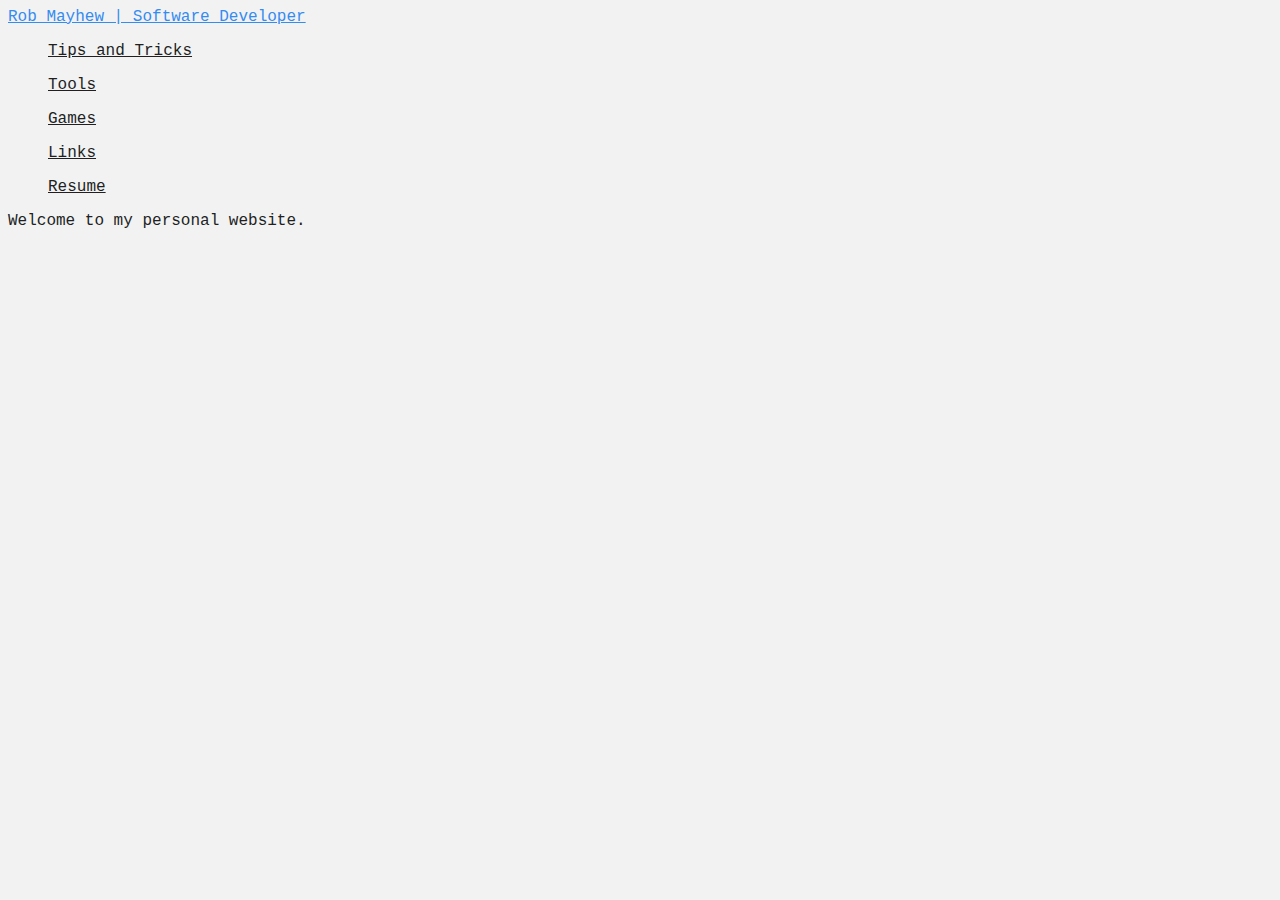
<file: site/index.html>
<!DOCTYPE html PUBLIC "-//W3C//DTD XHTML 1.0 Strict//EN"
        "http://www.w3.org/TR/xhtml1/DTD/xhtml1-strict.dtd">

<html xmlns="http://www.w3.org/1999/xhtml" xml:lang="en" lang="en">

<head>
    <meta http-equiv="Content-Type" content="text/html; charset=utf-8"/>

    <title>Rob Mayhew - Full Stack Developer</title>
    <link rel="stylesheet" href="./stylesheets/style.css" type="text/css" media="screen" charset="utf-8" />

</head>

<body>

<div id="page-wrap">


    <div id="contact-info" class="vcard">
        <div class="fn">Rob Mayhew | Software Developer</div>
    </div>
    <div>
        <ul><a href="tips/index.html">Tips and Tricks</a></ul>
        <ul><a href="tools/index.html">Tools</a></ul>
        <ul><a href="games/index.html">Games</a></ul>
        <ul><a href="links.html">Links</a></ul>
        <ul><a href="resume.html">Resume</a></ul>
    </div>

    <div id="body">
        <p>Welcome to my personal website.</p>
        <p></p>
    </div>

    <div class="clear"></div>

    </div>



</body>

</html>
</file>
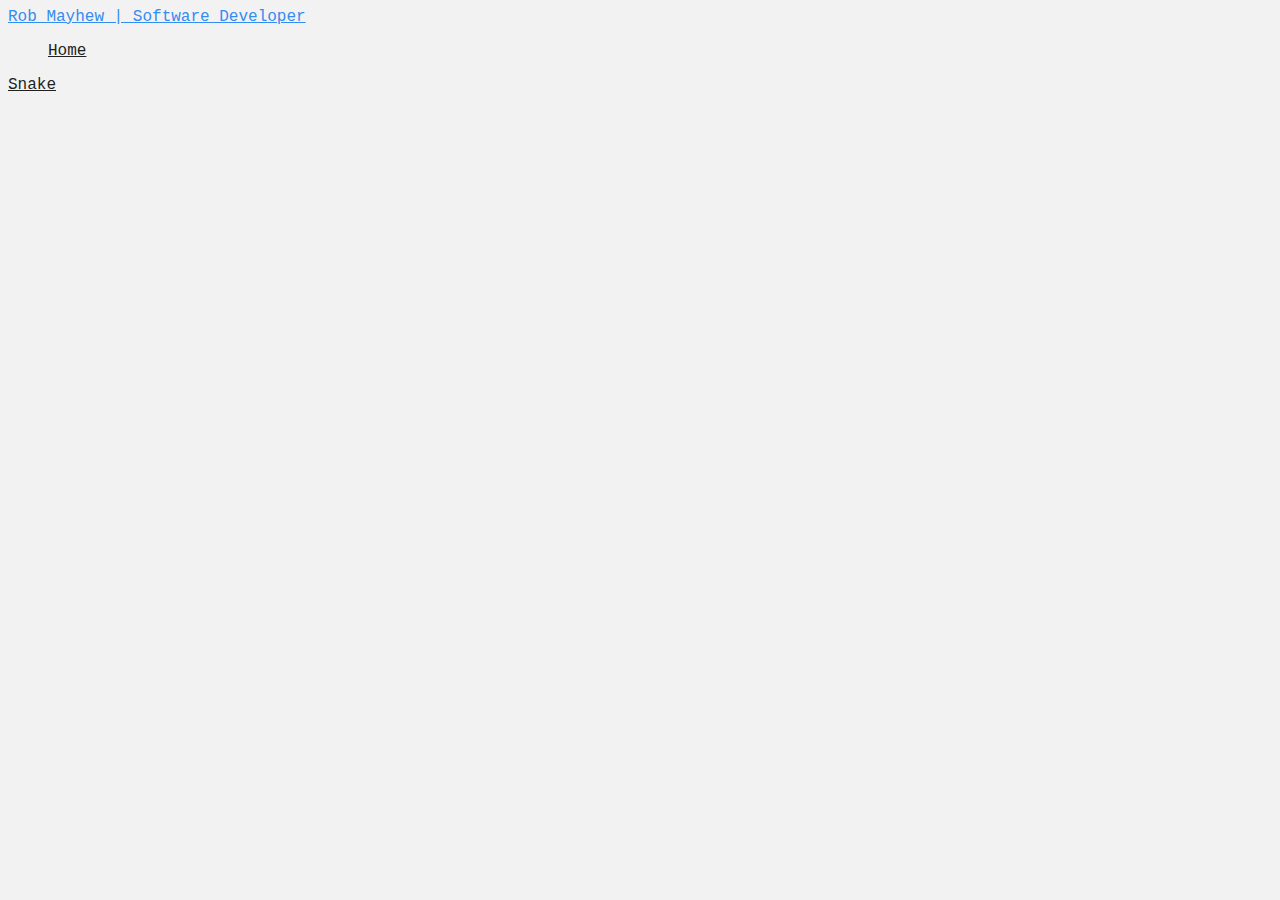
<file: site/games/index.html>
<!DOCTYPE html PUBLIC "-//W3C//DTD XHTML 1.0 Strict//EN"
        "http://www.w3.org/TR/xhtml1/DTD/xhtml1-strict.dtd">

<html xmlns="http://www.w3.org/1999/xhtml" xml:lang="en" lang="en">

<head>
    <meta http-equiv="Content-Type" content="text/html; charset=utf-8"/>

    <title>Rob Mayhew - Full Stack Developer</title>
    <link rel="stylesheet" href="../stylesheets/style.css" type="text/css" media="screen" charset="utf-8" />

</head>

<body>

<div id="page-wrap">


    <div id="contact-info" class="vcard">
        <div class="fn">Rob Mayhew | Software Developer</div>
    </div>
    <div>
        <ul><a href="/">Home</a></ul>
        <li><a href="snake/index.html">Snake</a></li>

    </div>
</div>
</body>
</html>
</file>
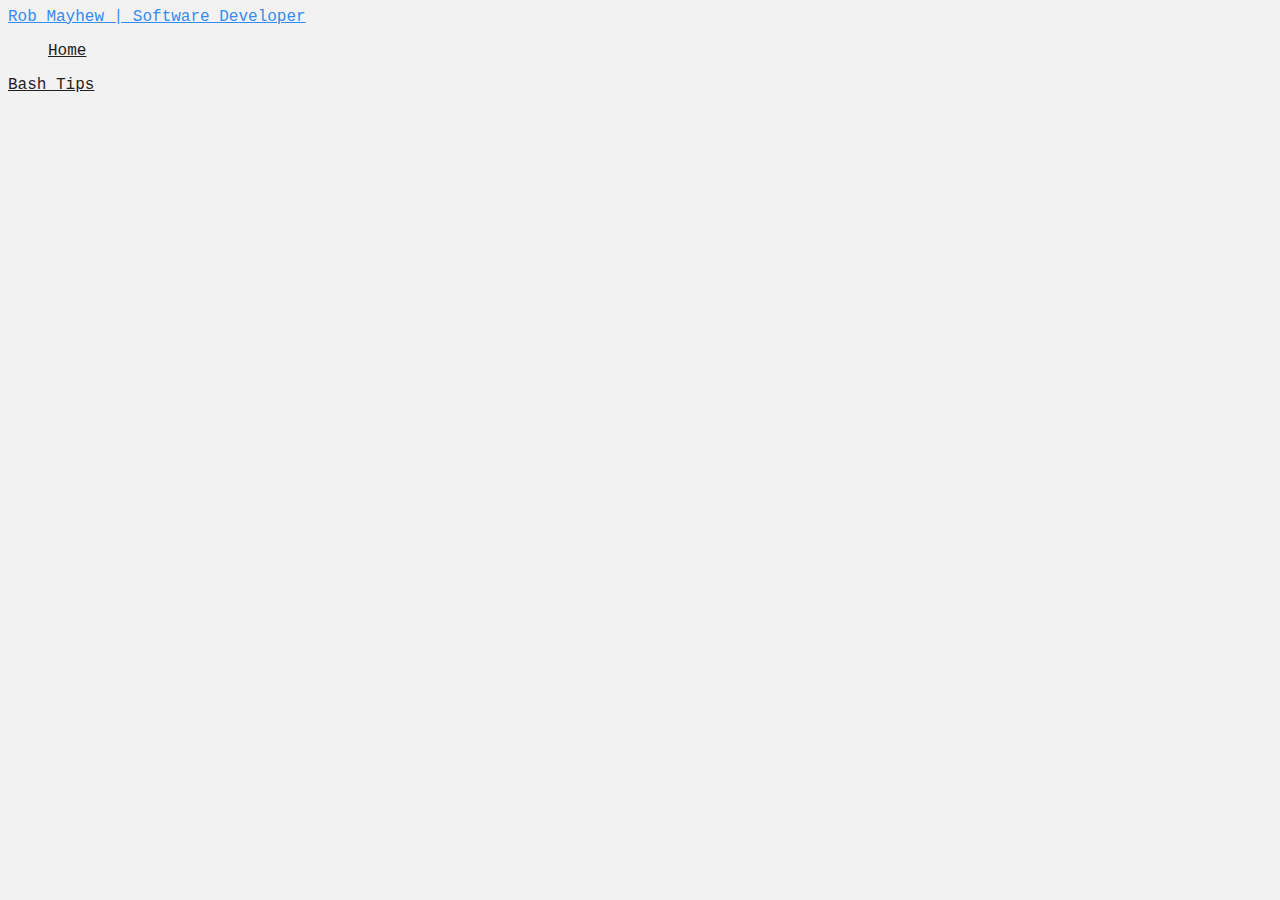
<file: site/tips/index.html>
<!DOCTYPE html PUBLIC "-//W3C//DTD XHTML 1.0 Strict//EN"
        "http://www.w3.org/TR/xhtml1/DTD/xhtml1-strict.dtd">

<html xmlns="http://www.w3.org/1999/xhtml" xml:lang="en" lang="en">

<head>
    <meta http-equiv="Content-Type" content="text/html; charset=utf-8"/>

    <title>Rob Mayhew - Full Stack Developer</title>
    <link rel="stylesheet" href="../stylesheets/style.css" type="text/css" media="screen" charset="utf-8" />

</head>

<body>

<div id="page-wrap">


    <div id="contact-info" class="vcard">
        <div class="fn">Rob Mayhew | Software Developer</div>
    </div>
    <div>
        <ul><a href="/">Home</a></ul>
        <li><a href="bash.html">Bash Tips</a></li>
    </div>
</div>
</body>
</html>
</file>
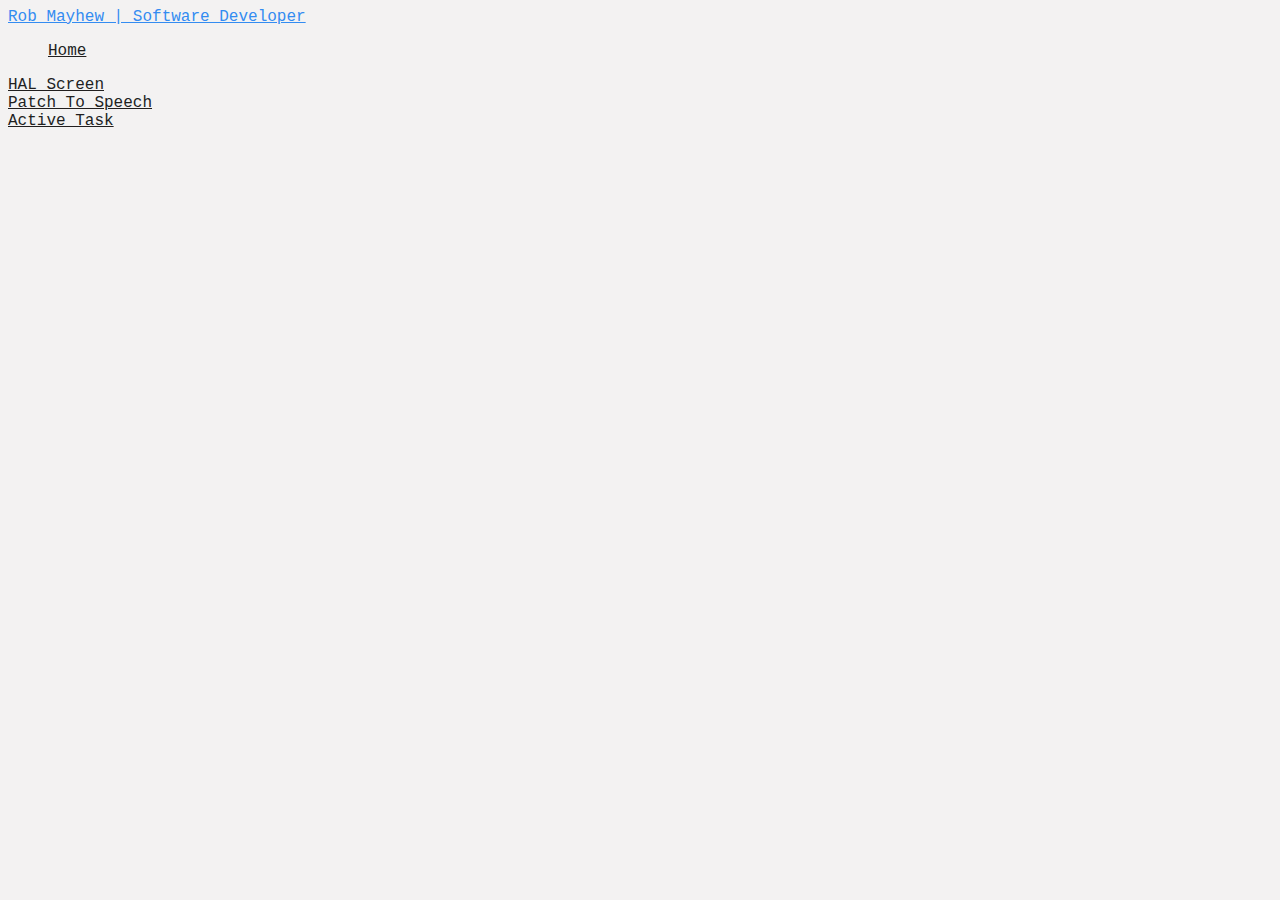
<file: site/tools/index.html>
<!DOCTYPE html PUBLIC "-//W3C//DTD XHTML 1.0 Strict//EN"
        "http://www.w3.org/TR/xhtml1/DTD/xhtml1-strict.dtd">

<html xmlns="http://www.w3.org/1999/xhtml" xml:lang="en" lang="en">

<head>
    <meta http-equiv="Content-Type" content="text/html; charset=utf-8"/>

    <title>Rob Mayhew - Full Stack Developer</title>
    <link rel="stylesheet" href="../stylesheets/style.css" type="text/css" media="screen" charset="utf-8" />

</head>

<body>

<div id="page-wrap">


    <div id="contact-info" class="vcard">
        <div class="fn">Rob Mayhew | Software Developer</div>
    </div>
    <div>
        <ul><a href="/">Home</a></ul>
        <li><a href="halscreen/index.html">HAL Screen</a></li>
        <li><a href="patchtospeech/index.html">Patch To Speech</a></li>
        <li><a href="activetask/index.html">Active Task</a> </li>
    </div>
</div>
</body>
</html>
</file>
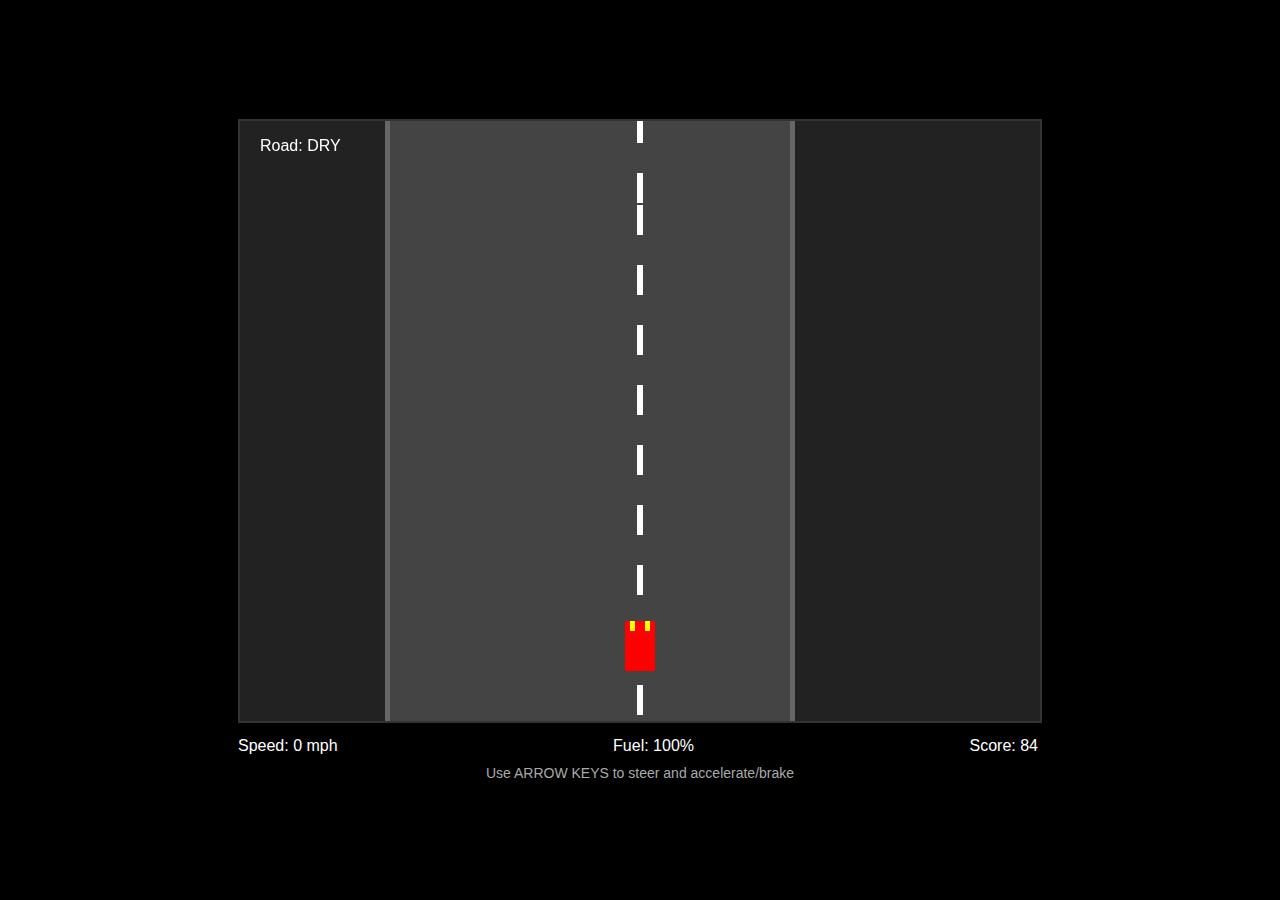
<file: site/games/racing/index.html>
<!DOCTYPE html>
<html lang="en">
<head>
    <meta charset="UTF-8">
    <meta name="viewport" content="width=device-width, initial-scale=1.0">
    <title>Top-Down Racing Game</title>
    <style>
        body {
            margin: 0;
            padding: 0;
            background: #000;
            color: white;
            font-family: Arial, sans-serif;
            display: flex;
            justify-content: center;
            align-items: center;
            min-height: 100vh;
        }
        #gameContainer {
            text-align: center;
        }
        #gameCanvas {
            border: 2px solid #333;
            background: #222;
        }
        #ui {
            margin-top: 10px;
            display: flex;
            justify-content: space-between;
            width: 800px;
        }
        #controls {
            margin-top: 10px;
            font-size: 14px;
            color: #aaa;
        }
    </style>
</head>
<body>
    <div id="gameContainer">
        <canvas id="gameCanvas" width="800" height="600"></canvas>
        <div id="ui">
            <div>Speed: <span id="speed">0</span> mph</div>
            <div>Fuel: <span id="fuel">100</span>%</div>
            <div>Score: <span id="score">0</span></div>
        </div>
        <div id="controls">
            Use ARROW KEYS to steer and accelerate/brake
        </div>
    </div>
    <script src="racing.js"></script>
</body>
</html>
</file>
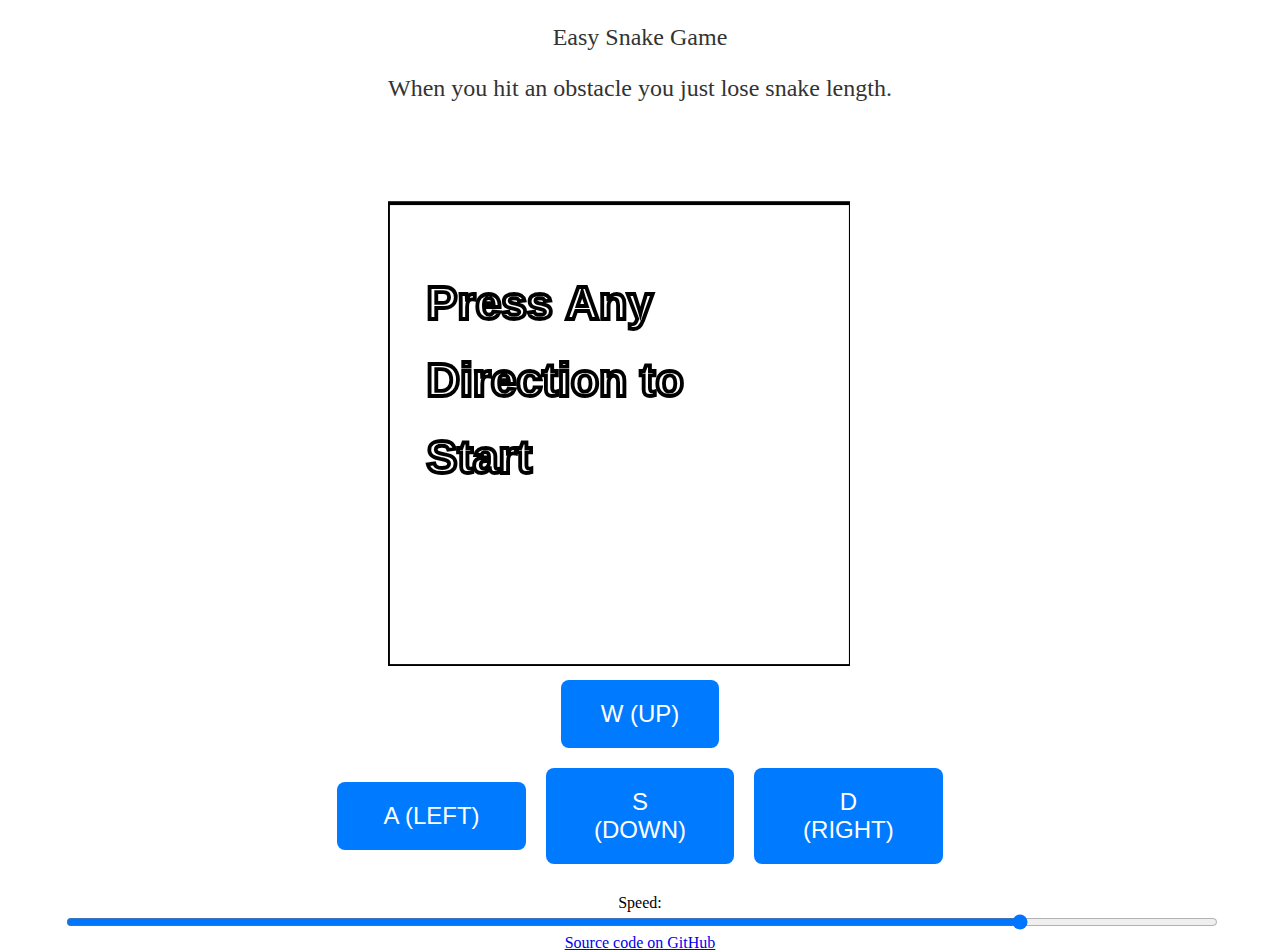
<file: site/games/snake/index.html>
<!DOCTYPE html>
<html>
<head>
    <meta name="viewport" content="width=device-width, initial-scale=1.0">

    <script src="bundle.js"></script>
    <style>
        body {
            display: flex;
            flex-direction: column;
            align-items: center;
            justify-content: center;

            margin: 0; /* Remove default margin */
        }

        .control-btn {
            font-size: 24px; /* Increase font size */
            padding: 20px 40px; /* Add padding */
            background-color: #007bff; /* Background color */
            color: white; /* Text color */
            border: none; /* Remove border */
            border-radius: 8px; /* Rounded corners */
            cursor: pointer; /* Pointer cursor */
            margin: 10px; /* Space between buttons */
            width: 90%;
        }

        .control-btn:hover {
            background-color: #0056b3; /* Darker shade on hover */
        }

        .button-container {
            display: flex;
            flex-direction: row;
            align-items: center;
        }

        .header {
            text-align: center; /* Center the text */
            font-size: 24px; /* Increase font size */
            margin-bottom: 20px; /* Space below the header */
            color: #333; /* Text color */
        }

        .slider-container {
            width: 90%; /* Match slider width with buttons */
            margin-top: 20px; /* Add space above the slider */
            text-align: center;
        }

        .slider {
            width: 100%; /* Make the slider take full container width */
        }
    </style>
</head>
<body>

<div>
    <div class="header">
        <p>Easy Snake Game</p>
        <p>When you hit an obstacle you just lose snake length. </p>
    </div>
    <canvas id="canvas"></canvas>
</div>
<div class="button-container">
    <button class="control-btn" id="up-btn">W (UP)</button>
</div>
<div class="button-container">
    <button class="control-btn" id="left-btn">A (LEFT)</button>
    <button class="control-btn" id="down-btn">S (DOWN)</button>
    <button class="control-btn" id="right-btn">D (RIGHT)</button>
</div>
<div class="slider-container">
    <label for="speed-slider">Speed:</label>
    <input type="range" id="speed-slider" class="slider" min="5" max="900" step="1" value="750">
</div>
<div>
    <a href="https://github.com/robmayhew/snake">Source code on GitHub</a>
</div>
<script>
    go();
</script>
</body>
</html>
</file>
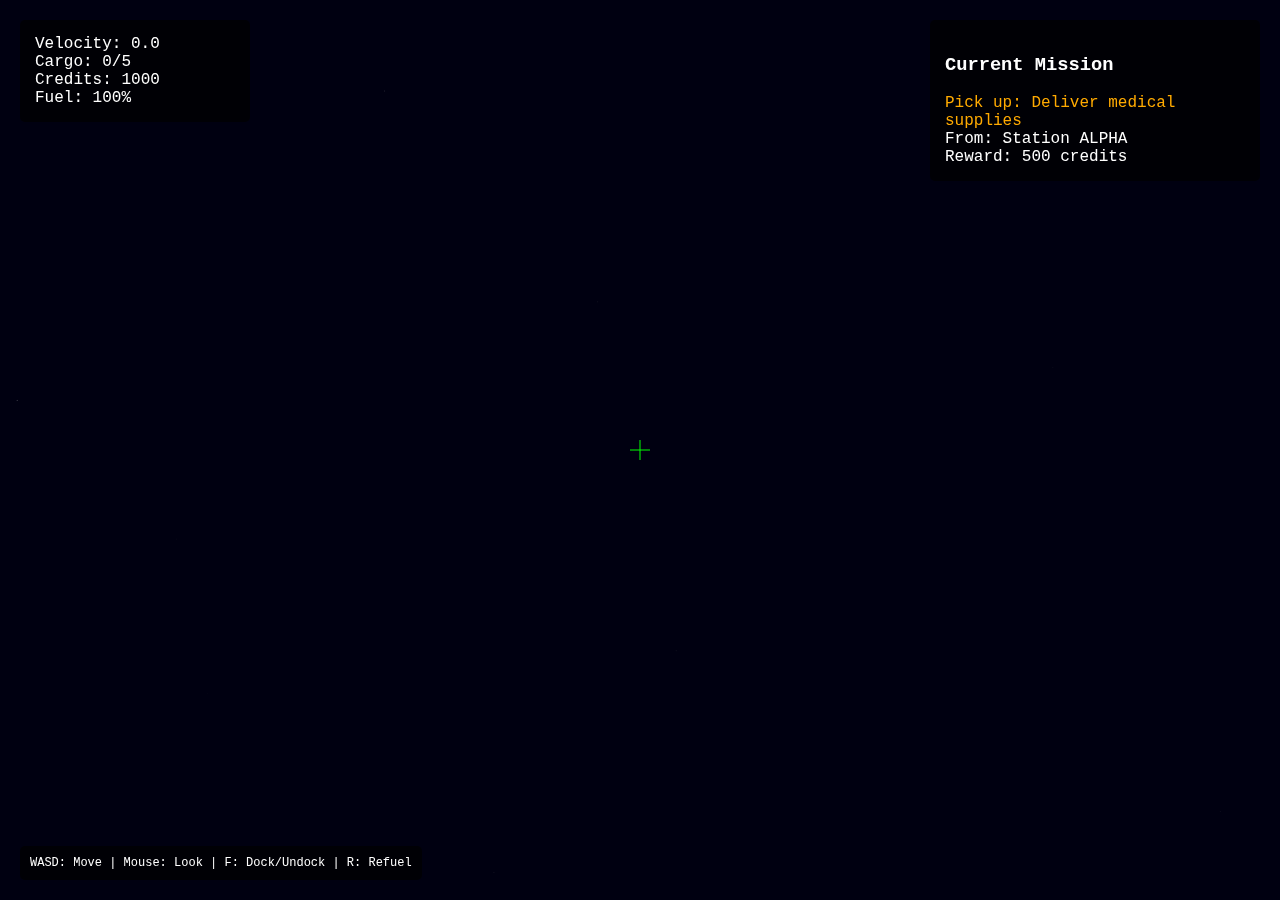
<file: site/games/space-cargo/index.html>
<!DOCTYPE html>
<html lang="en">
<head>
    <meta charset="UTF-8">
    <meta name="viewport" content="width=device-width, initial-scale=1.0">
    <title>Space Cargo Delivery</title>
    <style>
        body {
            margin: 0;
            padding: 0;
            background: #000;
            color: white;
            font-family: 'Courier New', monospace;
            overflow: hidden;
        }
        #gameContainer {
            position: relative;
            width: 100vw;
            height: 100vh;
        }
        #gameCanvas {
            display: block;
            cursor: crosshair;
        }
        #ui {
            position: absolute;
            top: 20px;
            left: 20px;
            z-index: 10;
            background: rgba(0, 0, 0, 0.7);
            padding: 15px;
            border-radius: 5px;
            min-width: 200px;
        }
        #mission {
            position: absolute;
            top: 20px;
            right: 20px;
            z-index: 10;
            background: rgba(0, 0, 0, 0.7);
            padding: 15px;
            border-radius: 5px;
            max-width: 300px;
        }
        #controls {
            position: absolute;
            bottom: 20px;
            left: 20px;
            z-index: 10;
            background: rgba(0, 0, 0, 0.7);
            padding: 10px;
            border-radius: 5px;
            font-size: 12px;
        }
        .station-indicator {
            color: #00ff00;
        }
        .cargo-indicator {
            color: #ffff00;
        }
        .mission-complete {
            color: #00ff00;
            font-weight: bold;
        }
        .mission-active {
            color: #ffaa00;
        }
    </style>
</head>
<body>
    <div id="gameContainer">
        <canvas id="gameCanvas"></canvas>
        <div id="ui">
            <div>Velocity: <span id="velocity">0.0</span></div>
            <div>Cargo: <span id="cargo">0</span>/5</div>
            <div>Credits: <span id="credits">1000</span></div>
            <div>Fuel: <span id="fuel">100</span>%</div>
        </div>
        <div id="mission">
            <h3>Current Mission</h3>
            <div id="missionText">Dock with Station Alpha to begin</div>
            <div id="missionReward"></div>
        </div>
        <div id="controls">
            WASD: Move | Mouse: Look | F: Dock/Undock | R: Refuel
        </div>
    </div>
    <script src="space-cargo.js"></script>
</body>
</html>
</file>
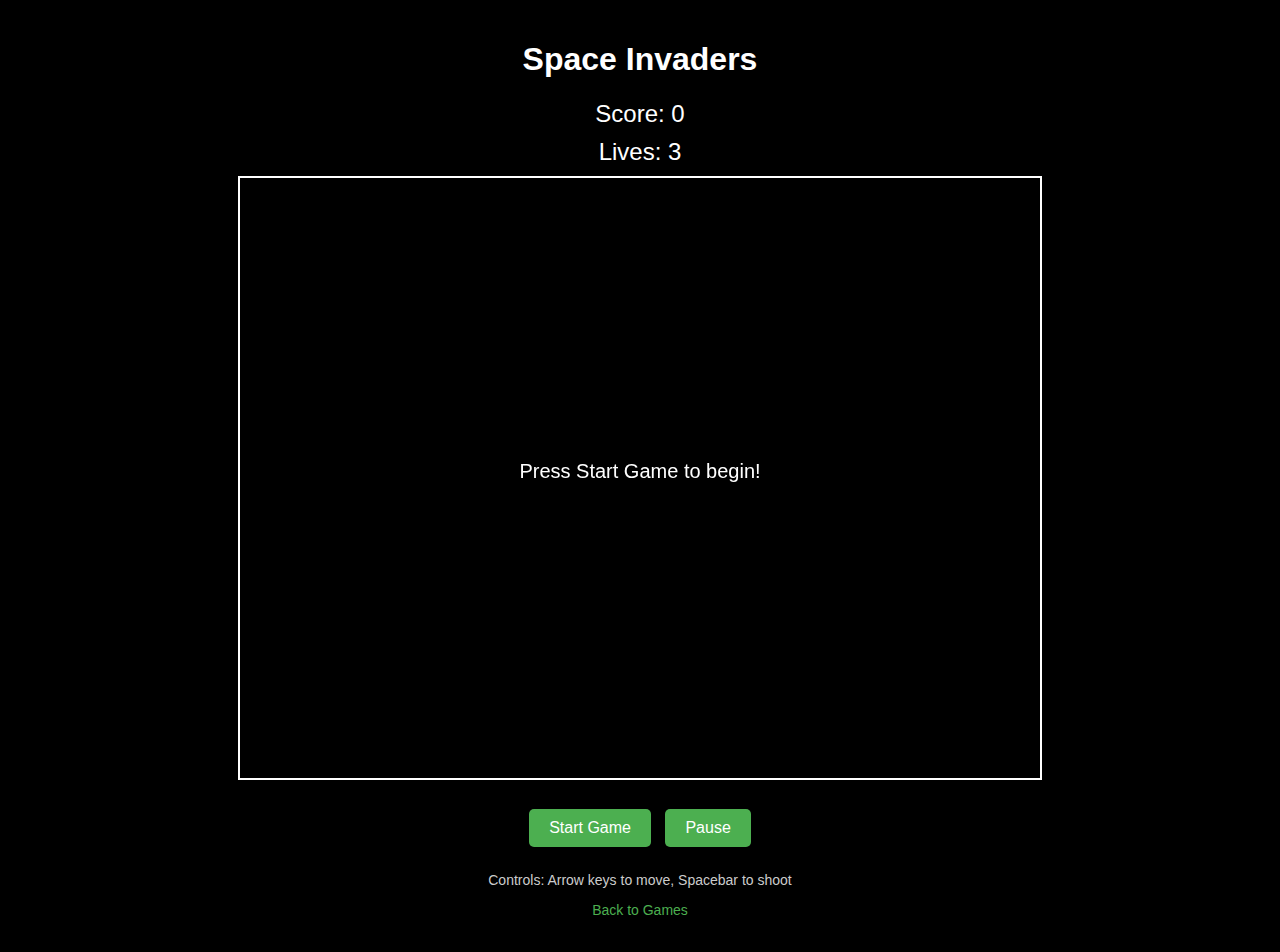
<file: site/games/space-invaders/index.html>
<!DOCTYPE html>
<html lang="en">
<head>
    <meta charset="UTF-8">
    <meta name="viewport" content="width=device-width, initial-scale=1.0">
    <title>Space Invaders</title>
    <style>
        body {
            margin: 0;
            padding: 20px;
            background-color: #000;
            color: #fff;
            font-family: Arial, sans-serif;
            display: flex;
            justify-content: center;
            align-items: center;
            min-height: 100vh;
        }
        .game-container {
            text-align: center;
        }
        canvas {
            border: 2px solid #fff;
            background-color: #000;
        }
        .controls {
            margin-top: 20px;
        }
        .score {
            font-size: 24px;
            margin-bottom: 10px;
        }
        .instructions {
            margin-top: 20px;
            font-size: 14px;
            color: #ccc;
        }
        a {
            color: #4CAF50;
            text-decoration: none;
        }
        a:hover {
            text-decoration: underline;
        }
        button {
            padding: 10px 20px;
            margin: 5px;
            font-size: 16px;
            background-color: #4CAF50;
            color: white;
            border: none;
            border-radius: 5px;
            cursor: pointer;
        }
        button:hover {
            background-color: #45a049;
        }
    </style>
</head>
<body>
    <div class="game-container">
        <h1>Space Invaders</h1>
        <div class="score">Score: <span id="score">0</span></div>
        <div class="score">Lives: <span id="lives">3</span></div>
        <canvas id="gameCanvas" width="800" height="600"></canvas>
        <div class="controls">
            <button onclick="startGame()">Start Game</button>
            <button onclick="pauseGame()">Pause</button>
        </div>
        <div class="instructions">
            <p>Controls: Arrow keys to move, Spacebar to shoot</p>
            <p><a href="../index.html">Back to Games</a></p>
        </div>
    </div>
    <script src="space-invaders.js"></script>
</body>
</html>
</file>
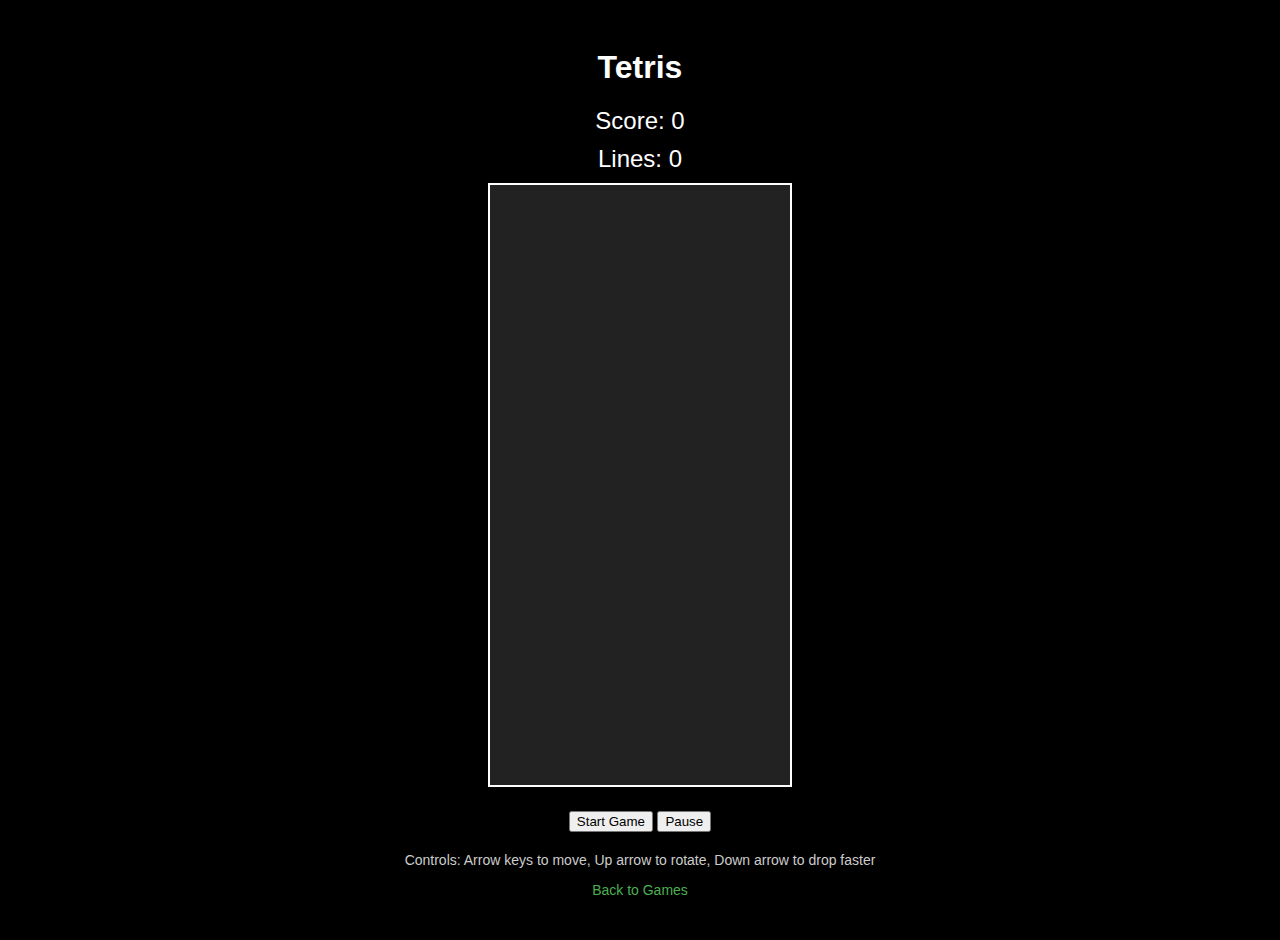
<file: site/games/tetris/index.html>
<!DOCTYPE html>
<html lang="en">
<head>
    <meta charset="UTF-8">
    <meta name="viewport" content="width=device-width, initial-scale=1.0">
    <title>Tetris</title>
    <style>
        body {
            margin: 0;
            padding: 20px;
            background-color: #000;
            color: #fff;
            font-family: Arial, sans-serif;
            display: flex;
            justify-content: center;
            align-items: center;
            min-height: 100vh;
        }
        .game-container {
            text-align: center;
        }
        canvas {
            border: 2px solid #fff;
            background-color: #222;
        }
        .controls {
            margin-top: 20px;
        }
        .score {
            font-size: 24px;
            margin-bottom: 10px;
        }
        .instructions {
            margin-top: 20px;
            font-size: 14px;
            color: #ccc;
        }
        a {
            color: #4CAF50;
            text-decoration: none;
        }
        a:hover {
            text-decoration: underline;
        }
    </style>
</head>
<body>
    <div class="game-container">
        <h1>Tetris</h1>
        <div class="score">Score: <span id="score">0</span></div>
        <div class="score">Lines: <span id="lines">0</span></div>
        <canvas id="gameCanvas" width="300" height="600"></canvas>
        <div class="controls">
            <button onclick="startGame()">Start Game</button>
            <button onclick="pauseGame()">Pause</button>
        </div>
        <div class="instructions">
            <p>Controls: Arrow keys to move, Up arrow to rotate, Down arrow to drop faster</p>
            <p><a href="../index.html">Back to Games</a></p>
        </div>
    </div>
    <script src="tetris.js"></script>
</body>
</html>
</file>
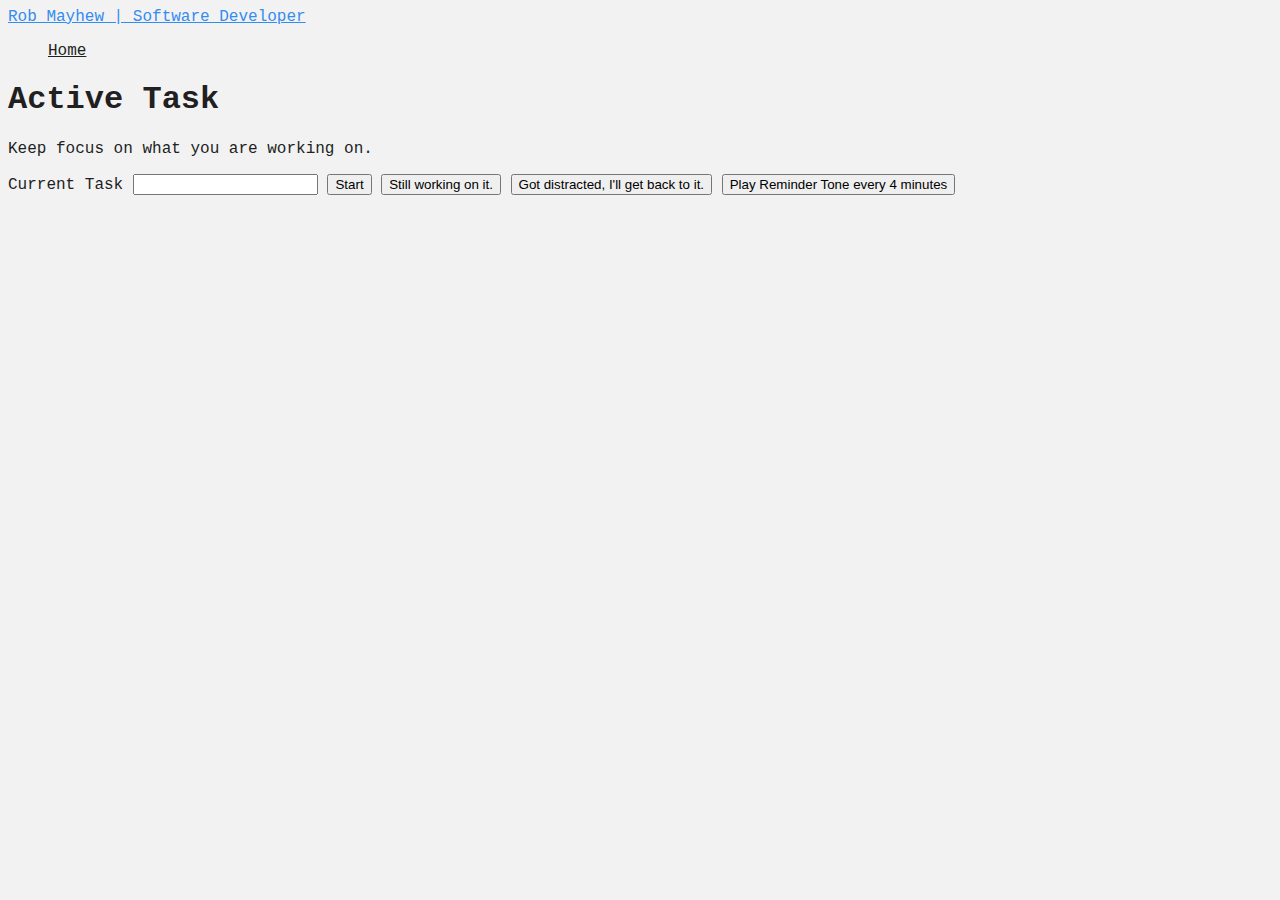
<file: site/tools/activetask/index.html>
<!--
 ----------------------------------------------
 Copyright (c) 2023 Robert Mayhew
 All Rights Reserved
 ----------------------------------------------
 -->
<html>
<head>
    <title>Rob Mayhew | Software Developer</title>
    <script type="module" src="activetask.js"></script>
    <link rel="stylesheet" href="../../stylesheets/style.css" type="text/css" media="screen" charset="utf-8" />
    <link rel="stylesheet" href="style.css" type="text/css" media="screen" charset="utf-8" />
</head>
<body>
    <div id="page-wrap">
        <div id="contact-info" class="vcard">
            <div class="fn">Rob Mayhew | Software Developer</div>
        </div>
        <div>
            <ul><a href="/">Home</a></ul>
        </div>
        <h1>Active Task</h1>
        <p>Keep focus on what you are working on.</p>
        <div>
            <label for="taskName">Current Task</label>
            <input type="text" id="taskName">
            <button id="taskBtn">Start</button>
            <button id="stillWorking">Still working on it.</button>
            <button id="wasDistracted">Got distracted, I'll get back to it.</button>
            <button id="activateReminderTone">Play Reminder Tone every 4 minutes</button>
        </div>
        <div id="taskOutput">

        </div>
    </div>
</body>
</html>
</file>
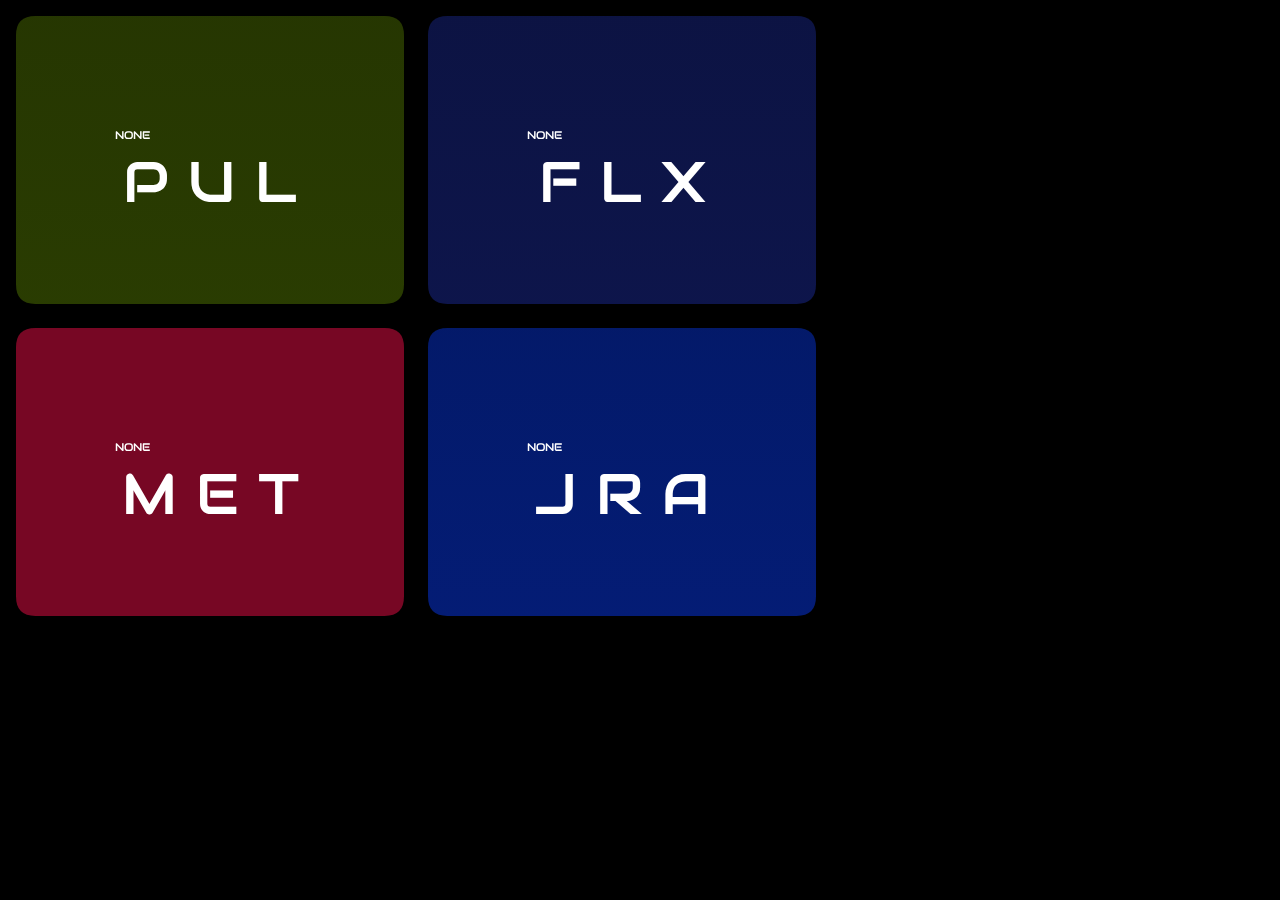
<file: site/tools/halscreen/index.html>
<html>
<head>
    <title>TODO</title>
    <script src="main.js"></script>
    <link href="https://fonts.googleapis.com/css2?family=Roboto+Mono&display=swap" rel="stylesheet">
    <style>
        @font-face {
            font-family: 'AudioWide';
            src: url('Audiowide/Audiowide-Regular.ttf');

        }

        body {
            background-color: #000000;
            margin: 0;
            padding: 0;
            overflow: hidden;
        }
        CANVAS {
            margin: 1em;
        }
        </style>


</head>
<body>
<canvas id="canvas" width="800" height="600"></canvas>
</body>
</html>
</file>
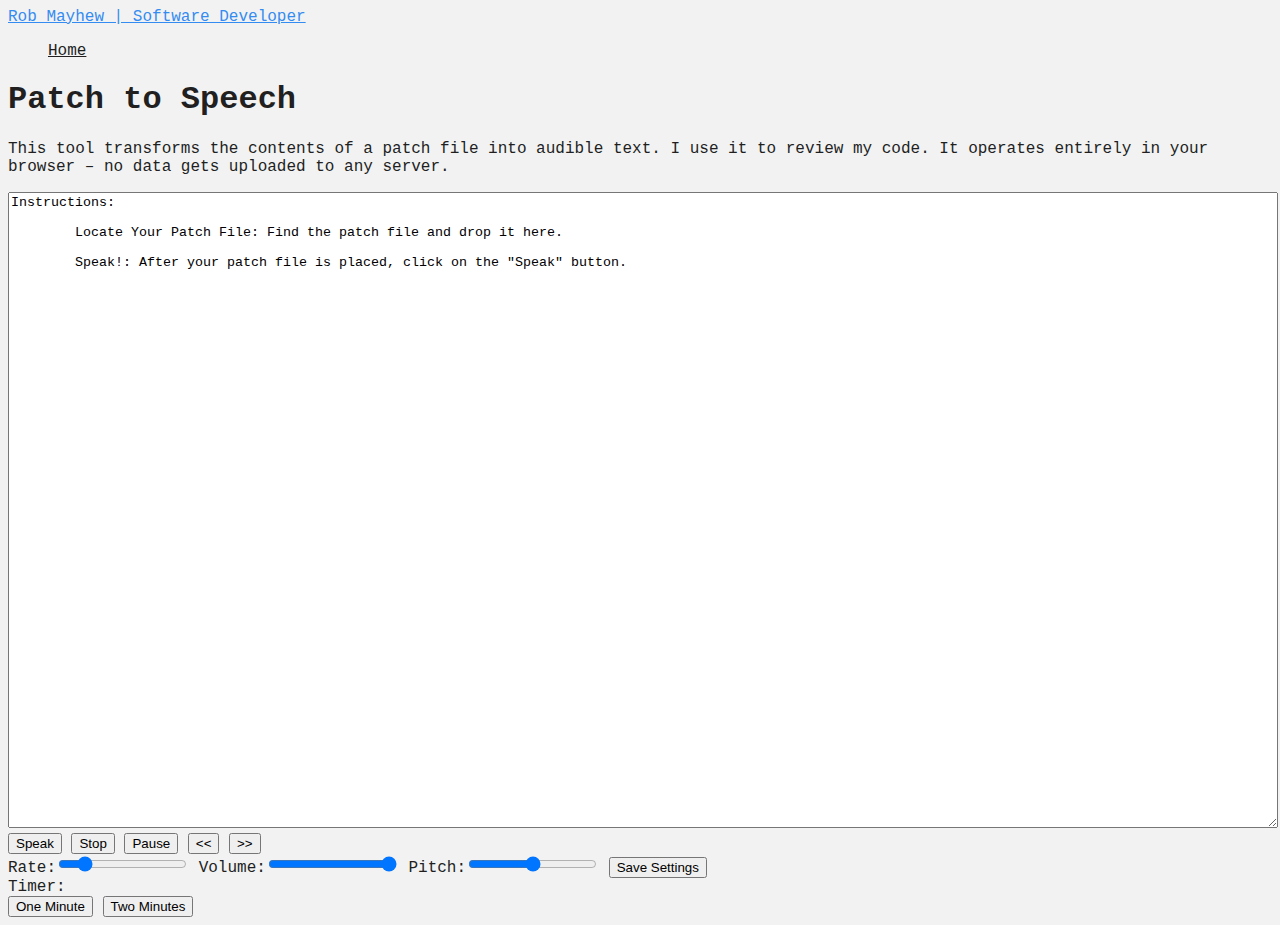
<file: site/tools/patchtospeech/index.html>
<!DOCTYPE html PUBLIC "-//W3C//DTD XHTML 1.0 Strict//EN"
        "http://www.w3.org/TR/xhtml1/DTD/xhtml1-strict.dtd">

<html xmlns="http://www.w3.org/1999/xhtml" xml:lang="en" lang="en">

<head>
    <meta http-equiv="Content-Type" content="text/html; charset=utf-8"/>
    <script src="./patch-to-speech.js"></script>
    <script type="module"  src="main.js"></script>

    <title>Rob Mayhew - Full Stack Developer</title>
    <link rel="stylesheet" href="../../stylesheets/style.css" type="text/css" media="screen" charset="utf-8" />
    <link rel="stylesheet" href="./patch-to-speech.css" type="text/css" media="screen" charset="utf-8" />
</head>

<body>
<div id="page-wrap">
    <div id="contact-info" class="vcard">
        <div class="fn">Rob Mayhew | Software Developer</div>
    </div>
    <div>
        <ul><a href="/">Home</a></ul>
    </div>
    <div id="body">
        <h1>Patch to Speech</h1>
        <p>This tool transforms the contents of a patch file into audible text. I use it to review my code. It operates entirely in your browser – no data gets uploaded to any server.</p>


        <div class="window">
            <header class="toolbar toolbar-header">
                <div id="renderWord"></div>
            </header>
            <div class="window-content" id="dropZone">
                <div class="pane-group">
                    <div class="pane">
                        <textarea class="form-control" id="speechInput"></textarea>
                    </div>
                    <div class="pane-sm sidebar">
                        <div class="btn-group speechCtr">
                            <button class="btn btn-default" id="speakBtn">Speak</button>
                            <button class="btn btn-default" id="stopBtn">Stop</button>
                            <button class="btn btn-default" id="pauseBtn">Pause</button>
                            <button class="btn btn-default" id="backBtn">&lt;&lt;</button>
                            <button class="btn btn-default" id="forwardBtn">&gt;&gt;</button>
                        </div>
                        <div class="form-group">
                        <span><label>Rate:</label><input type="range" class="form-control" id="rateRng" min="0" max="6"
                                                         step="0.01"/></span>
                            <span><label>Volume:</label><input type="range" class="form-control" id="volumeRng" min="0"
                                                               max="1" step="0.01"/></span>
                            <span><label>Pitch:</label><input type="range" class="form-control" id="pitchRng" min="0"
                                                              max="2" step="0.01"/></span>
                            <button id="saveSettingsBtn">Save Settings</button>
                        </div>

                        <label>Timer:</label>
                        <div class="btn-group">
                            <button class="btn btn-default" id="oneMinuteTimerBtn">One Minute</button>
                            <button class="btn btn-default" id="twoMinutesTimerBtn">Two Minutes</button>
                        </div>
                    </div>
                </div>
            </div>
        </div>
    </div>
    <div class="clear"></div>



</div>
</body>
</file>
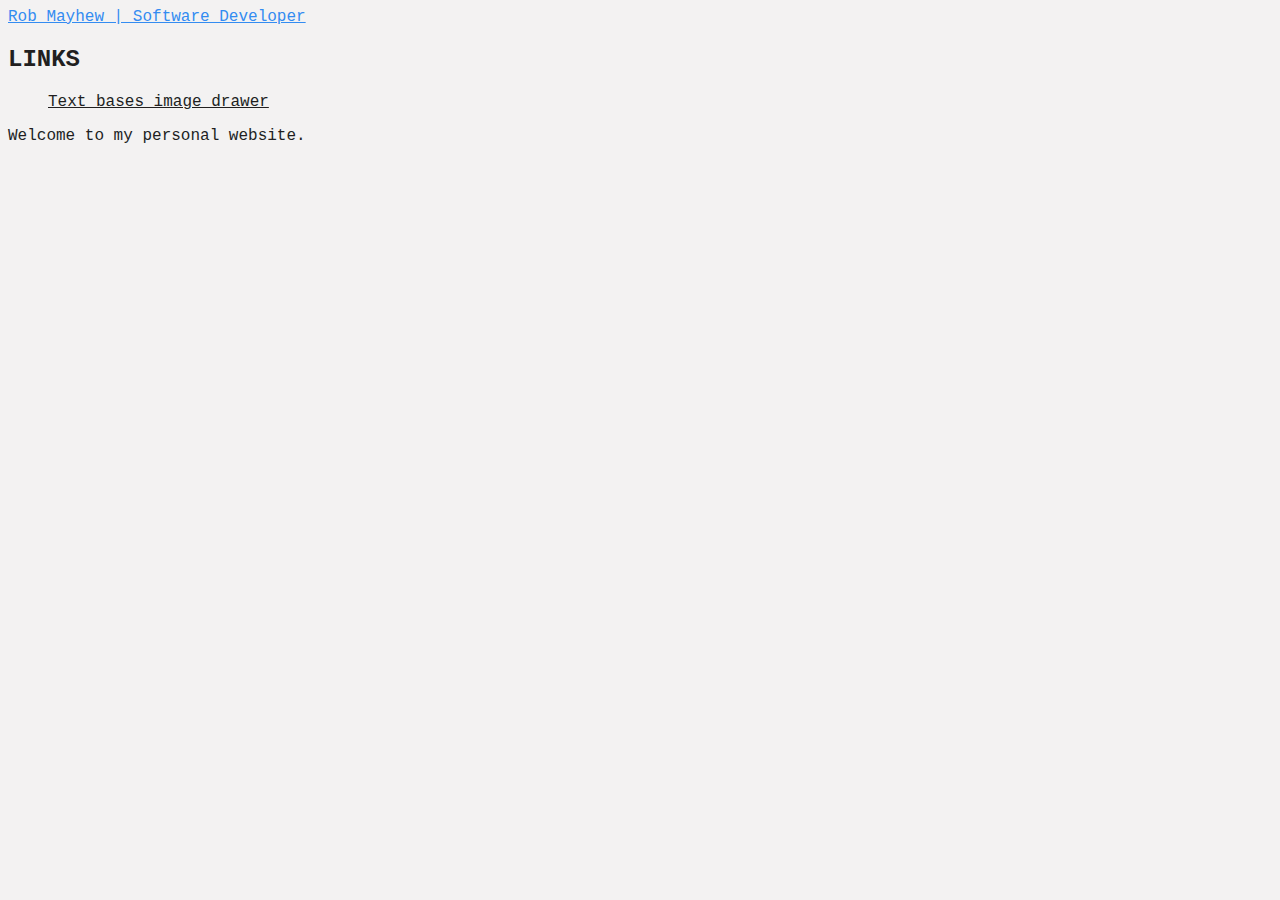
<file: site/links.html>
<!DOCTYPE html PUBLIC "-//W3C//DTD XHTML 1.0 Strict//EN"
        "http://www.w3.org/TR/xhtml1/DTD/xhtml1-strict.dtd">

<html xmlns="http://www.w3.org/1999/xhtml" xml:lang="en" lang="en">

<head>
    <meta http-equiv="Content-Type" content="text/html; charset=utf-8"/>

    <title>Rob Mayhew - Full Stack Developer</title>
    <link rel="stylesheet" href="./stylesheets/style.css" type="text/css" media="screen" charset="utf-8" />

</head>

<body>

<div id="page-wrap">


    <div id="contact-info" class="vcard">
        <div class="fn">Rob Mayhew | Software Developer</div>
    </div>
    <div>
        <h2>LINKS</h2>
        <ul><a href="https://asciiflow.com/#/">Text bases image drawer</a></ul>
    </div>

    <div id="body">
        <p>Welcome to my personal website.</p>
        <p></p>
    </div>

    <div class="clear"></div>

</div>



</body>

</html>
</file>
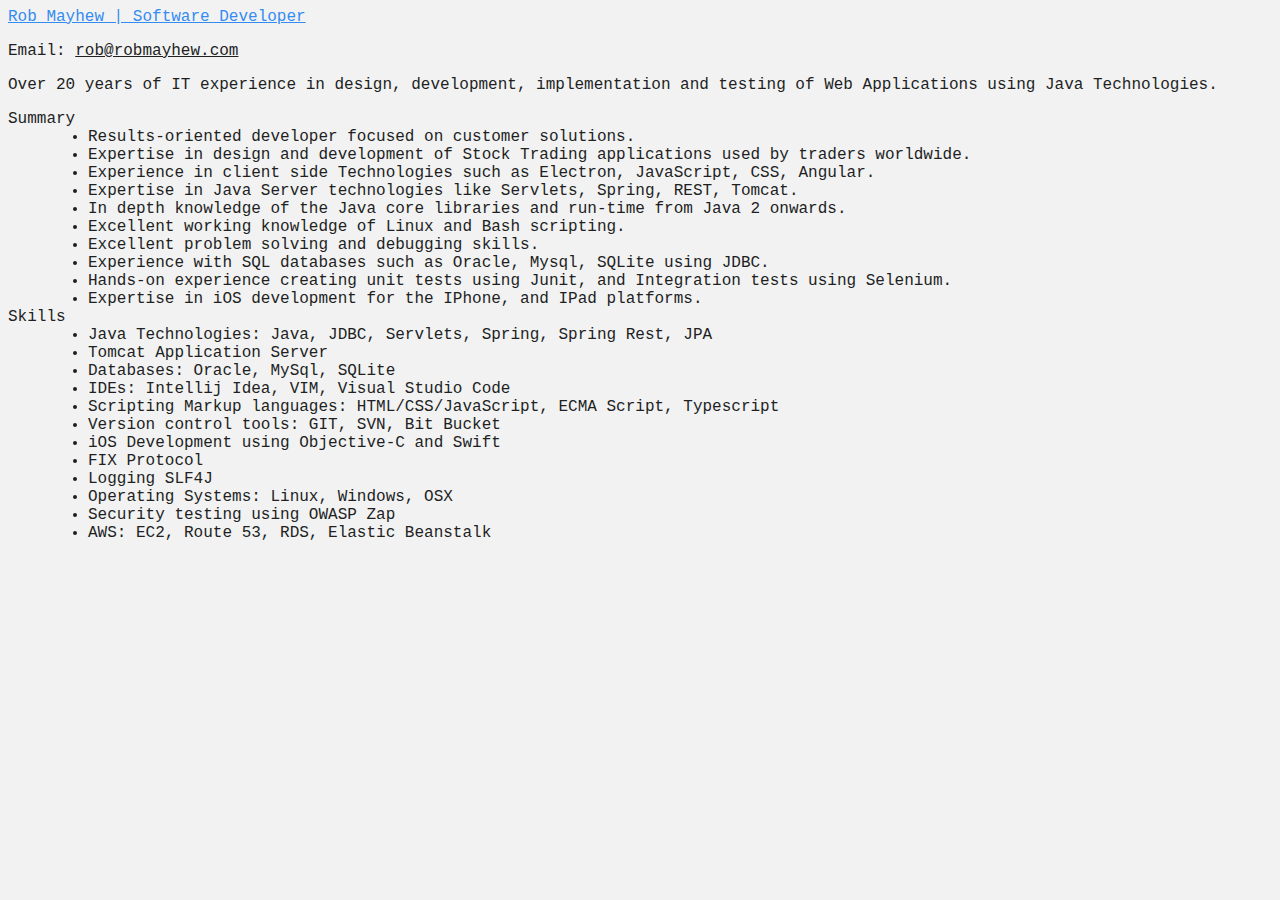
<file: site/resume.html>
<!DOCTYPE html PUBLIC "-//W3C//DTD XHTML 1.0 Strict//EN"
        "http://www.w3.org/TR/xhtml1/DTD/xhtml1-strict.dtd">

<html xmlns="http://www.w3.org/1999/xhtml" xml:lang="en" lang="en">

<head>
    <meta http-equiv="Content-Type" content="text/html; charset=utf-8"/>

    <title>Rob Mayhew - Full Stack Developer</title>
    <link rel="stylesheet" href="./stylesheets/style.css" type="text/css" media="screen" charset="utf-8" />

</head>

<body>

<div id="page-wrap">


    <div id="contact-info" class="vcard">



        <div class="fn">Rob Mayhew | Software Developer</div>

        <p>
            Email: <a class="email" href="mailto:rob@robmayhew.com">rob@robmayhew.com</a>
        </p>
    </div>

    <div id="objective">
        <p>
            Over 20 years of IT experience in design, development, implementation and testing of Web Applications using Java Technologies.
        </p>
    </div>

    <div class="clear"></div>

    <dl>
        <dd class="clear"></dd>

        <dt>Summary</dt>
        <dd>
            <ul>
                <li>Results-oriented developer focused on customer solutions.</li>
                <li>Expertise in design and development of Stock Trading applications used by traders worldwide.</li>
                <li>Experience in client side Technologies such as Electron, JavaScript, CSS, Angular.</li>
                <li>Expertise in Java Server technologies like Servlets, Spring, REST, Tomcat.</li>
                <li>In depth knowledge of the Java core libraries and run-time from Java 2 onwards.</li>
                <li>Excellent working knowledge of Linux and Bash scripting.</li>
                <li>Excellent problem solving and debugging skills.</li>
                <li>Experience with SQL databases such as Oracle, Mysql, SQLite using JDBC.</li>
                <li>Hands-on experience creating unit tests using Junit, and Integration tests using Selenium.</li>
                <li>Expertise in iOS development for the IPhone, and IPad platforms.</li>
            </ul>
            
        </dd>

        <dd class="clear"></dd>

        <dt>Skills</dt>
        <dd>
           <ul>
               <li>Java Technologies: Java, JDBC, Servlets, Spring, Spring Rest, JPA</li>
               <li>Tomcat Application Server</li>
               <li>Databases: Oracle, MySql, SQLite</li>
               <li>IDEs: Intellij Idea, VIM, Visual Studio Code</li>
               <li>Scripting Markup languages: HTML/CSS/JavaScript, ECMA Script, Typescript</li>
               <li>Version control tools: GIT, SVN, Bit Bucket</li>
               <li>iOS Development using Objective-C and Swift</li>
               <li>FIX Protocol</li>
               <li>Logging SLF4J</li>
               <li>Operating Systems: Linux, Windows, OSX</li>
               <li>Security testing using OWASP Zap</li>
               <li>AWS: EC2, Route 53, RDS, Elastic Beanstalk</li>
           </ul>
        </dd>

        <dd class="clear"></dd>



    </dl>

    <div class="clear"></div>

</div>

</body>

</html>
</file>
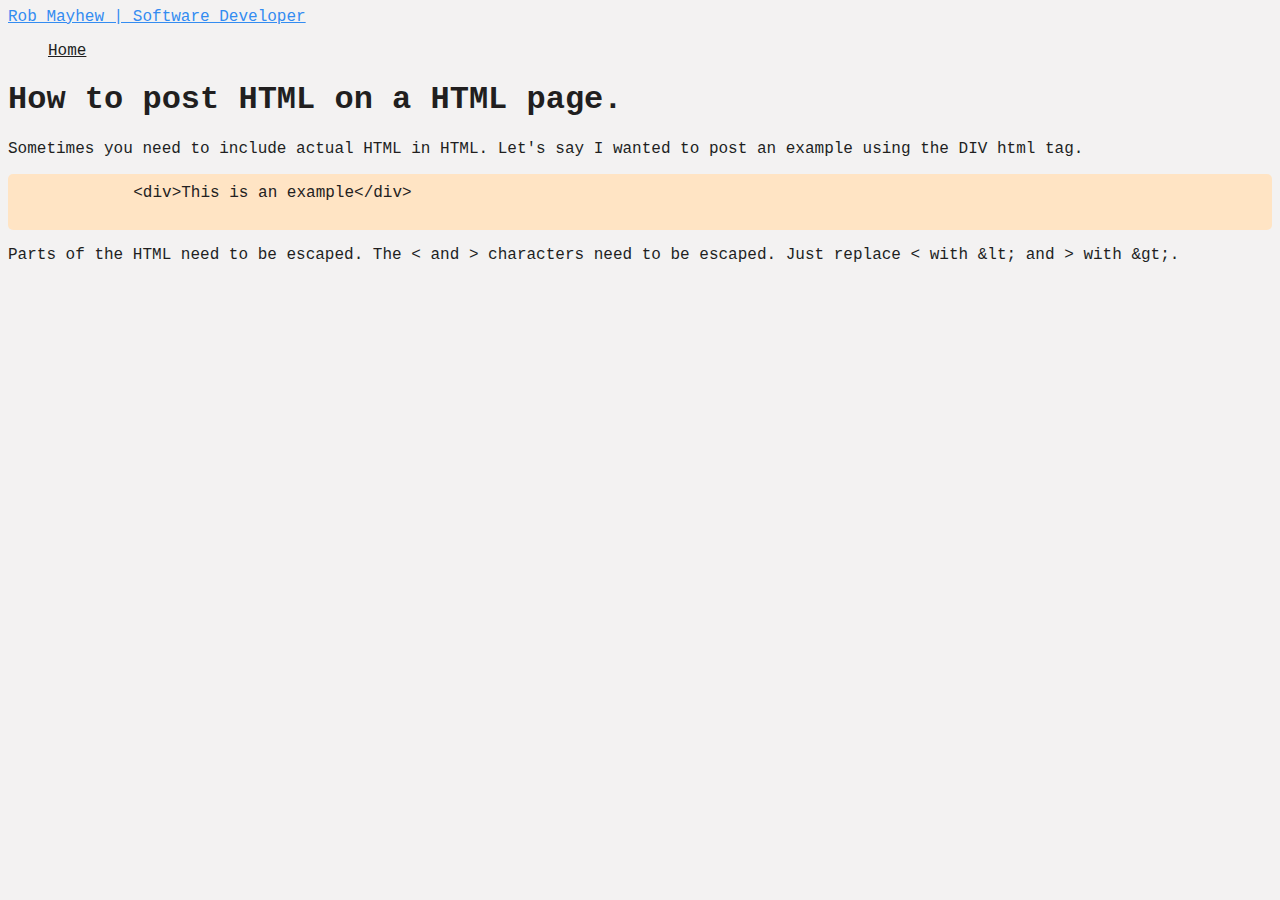
<file: site/posts/posthtmlinhtml.html>
<!DOCTYPE html PUBLIC "-//W3C//DTD XHTML 1.0 Strict//EN"
        "http://www.w3.org/TR/xhtml1/DTD/xhtml1-strict.dtd">

<html xmlns="http://www.w3.org/1999/xhtml" xml:lang="en" lang="en">

<head>
    <meta http-equiv="Content-Type" content="text/html; charset=utf-8"/>

    <title>Rob Mayhew - Full Stack Developer</title>
    <link rel="stylesheet" href="../stylesheets/style.css" type="text/css" media="screen" charset="utf-8" />
</head>

<body>
<div id="page-wrap">
    <div id="contact-info" class="vcard">
        <div class="fn">Rob Mayhew | Software Developer</div>
    </div>
    <div>
        <ul><a href="/">Home</a></ul>
    </div>
    <div id="body">
        <h1>How to post HTML on a HTML page.</h1>

        <p>Sometimes you need to include actual HTML in HTML. Let's say I wanted to
        post an example using the DIV html tag.</p>

        <pre>
            &lt;div&gt;This is an example&lt;/div&gt;
        </pre>
        <p>
            Parts of the HTML need to be escaped. The &lt; and &gt; characters need to be escaped.
            Just replace &lt; with &amp;lt; and &gt; with &amp;gt;.
        </p>

    </div>
    <div class="clear"></div>



</div>
</body>
</file>
<file: site/stylesheets/style.css>
body{
    background-color: #f3f2f2;
    color: #211f1f;
    font-style: normal;
    font-family: Menlo,Monaco,Lucida Console,Liberation Mono,DejaVu Sans Mono,Bitstream Vera Sans Mono,Courier New,monospace,serif;
}

.fn
{
    color: #338cf1;
    text-decoration: #338cf1 underline;
}

a {
    color: inherit;
}


pre {
    background-color: bisque;
    color: #232121;
    padding: 10px;
    border-radius: 5px;
    font-family: 'Courier New', Courier, monospace;
    overflow: auto;
}

pre::-webkit-scrollbar {
    width: 5px;
}

pre::-webkit-scrollbar-thumb {
    background: #2196F3;
    border-radius: 10px;
}

pre::-webkit-scrollbar-track {
    background: #f1f1f1;
}


.tip {
    background-color: #e7f3fe;
    border-left: 6px solid #2196F3;
    margin: 20px 0;
    padding: 15px;
    box-shadow: 0 2px 5px rgba(0,0,0,0.1);
}

.tip h4 {
    margin-top: 0;
    color: #2196F3;
}

.tip pre {

    border: 1px solid #ddd;

    padding: 15px;
    overflow-x: auto;
    text-align: left; /* Aligns text to the left */
}

.tip p {
    margin: 10px 0;
    font-weight: bold;
}
</file>
<file: site/tools/activetask/style.css>
.task
{
    border: 1px solid black;
}

.taskLabel
{
    margin-right: 1em;
}
.taskTime
{
    margin-left: 1em;
}

.distractedTime
{
    color: red;
    margin-left: 1em;
}
</file>
<file: site/tools/patchtospeech/patch-to-speech.css>
#speechInput
{
    width: 100%;
    min-height: 50%;
    height: 70vh;

}
</file>
